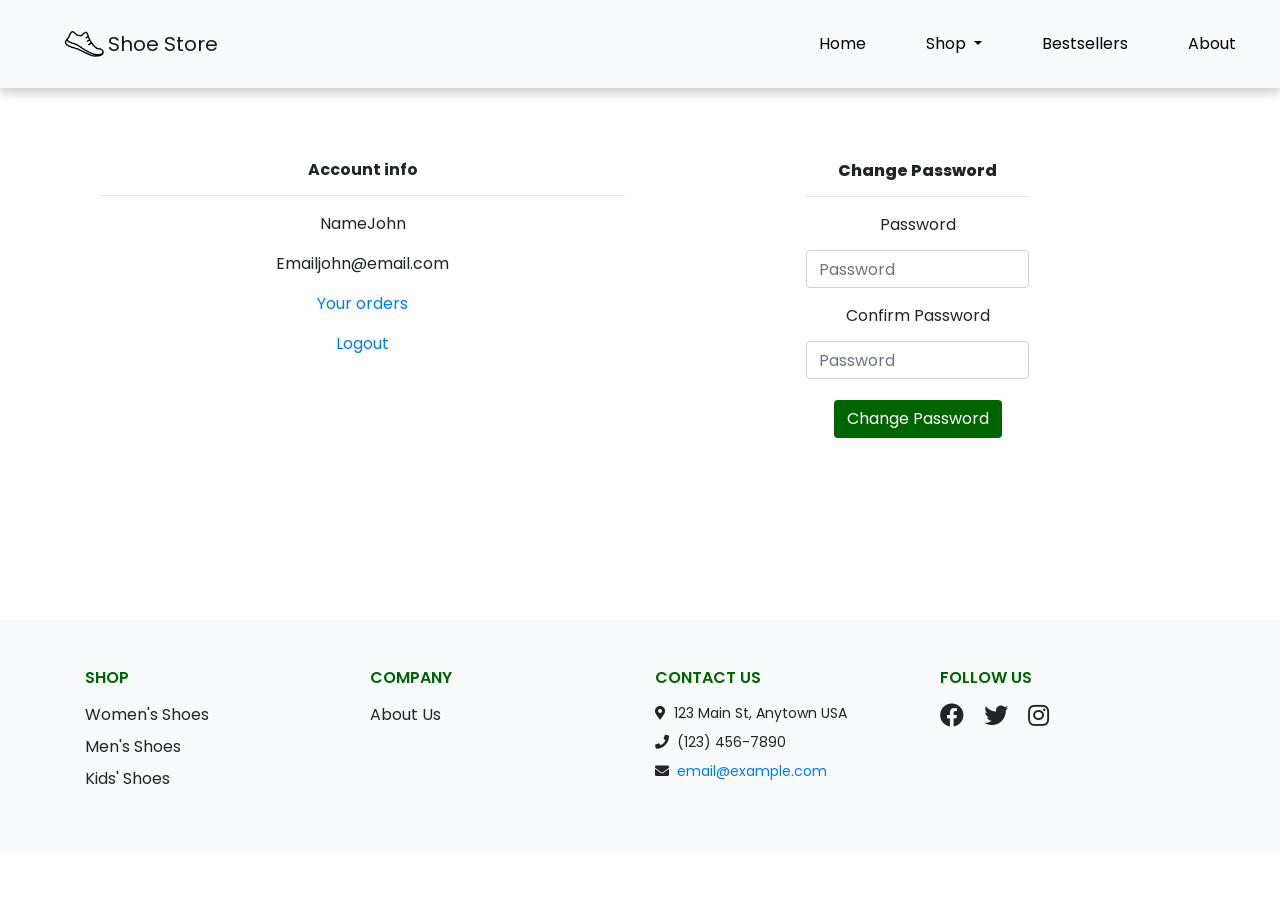
<file: account.html>
<!DOCTYPE html>
<html lang="en">
<head>
    <meta charset="UTF-8">
    <meta http-equiv="X-UA-Compatible" content="IE=edge">
    <meta name="viewport" content="width=device-width, initial-scale=1.0">
    <title>Contact</title>
    <link rel="stylesheet" href="https://cdn.jsdelivr.net/npm/bootstrap@4.3.1/dist/css/bootstrap.min.css" integrity="sha384-ggOyR0iXCbMQv3Xipma34MD+dH/1fQ784/j6cY/iJTQUOhcWr7x9JvoRxT2MZw1T" crossorigin="anonymous">
    <link rel="stylesheet" href="https://use.fontawesome.com/releases/v5.15.4/css/all.css" integrity="sha384-DyZ88mC6Up2uqS4h/KRgHuoeGwBcD4Ng9SiP4dIRy0EXTlnuz47vAwmeGwVChigm" crossorigin="anonymous"/>
    <link rel="stylesheet" href="assets/css/style.css"/>
</head>
<body>

   <!--navbar-->
   <nav class="navbar navbar-expand-lg navbar-light bg-light py-3 fixed-top">
    <div class="container">
        <img src="assets/img/logo.png" height="40"/>
        <a class="navbar-brand" href="index.php">Shoe Store</a>
        <button class="navbar-toggler" type="button" data-toggle="collapse" data-target="#navbarSupportedContent" aria-controls="navbarSupportedContent" aria-expanded="false" aria-label="Toggle navigation">
            <span class="navbar-toggler-icon"></span>
        </button>
        <div class="text-center collapse navbar-collapse nav-buttons" id="navbarSupportedContent">
            <ul class="navbar-nav me-auto mb-2 mb-lg-1 my-2">
                <li class="nav-item">
                    <a class="nav-link" href="index.php">Home</a>
                </li>

                <li class="nav-item dropdown">
                    <a class="nav-link dropdown-toggle" href="#" id="navbarDropdownShop" role="button" data-toggle="dropdown" aria-haspopup="true" aria-expanded="false">
                        Shop
                    </a>
                    <div class="dropdown-menu" aria-labelledby="navbarDropdownShop">
                        <a class="dropdown-item" href="women.html">Women's shoes</a>
                        <a class="dropdown-item" href="men.html">Men's shoes</a>
                        <a class="dropdown-item" href="kids.html">Kids's shoes</a>
                    </div>
                </li>

                <li class="nav-item">
                    <a class="nav-link" href="bestsellers.html">Bestsellers</a>
                </li>

                <li class="nav-item">
                    <a class="nav-link" href="about.html">About</a>
                </li>

                <li class="nav-item">
                    <a class="nav-link" href="contact.html">Contact us</a>
                </li>

                <li class="nav-item">
                    <a href="cart.php"><i class="nav-btns fas fa-shopping-bag"></i></a>
                    <a href="account.html"><i class="nav-btns fas fa-user"></i></a>
                </li>

            </ul>
        </div>
    </div>
</nav>

<!--account-->
<section class="my-5 py-5">
    <div class="row container mx-auto">
        <div class="text-center mt-3 pt-5 col-lg-6 col-md-12 col-sm-12">
            <h3 class="font-weight-bold">Account info</h3>
            <hr class="mx-auto">
            <div class="account-info">
                <p>Name<span>John</span></p>
                <p>Email<span>john@email.com</span></p>
                <p><a href="" id="orders-btn">Your orders</a></p>
                <p><a href="" id="logout-btn">Logout</a></p>
            </div>
        </div>

        <div class="col-lg-6 col-md-12 col-sm-12">
            <form id="account-form">
                <h3>Change Password</h3>
                <hr class="mx-auto">
                <div class="form-group">
                    <label>Password</label>
                    <input type="password" class="form-control" id="account-password" name="password" placeholder="Password" required>
                </div>
                <div class="form-group">
                    <label>Confirm Password</label>
                    <input type="password" class="form-control" id="account-password-confirm" name="confirmPassword" placeholder="Password" required>
                </div>
                <div class="form-group">
                    <input type="submit" value="Change Password" class="btn" id="change-pass-btn"
                </div>
            </form>
        </div>
    </div>
</section>

    <!--footer-->
    <footer id="footer">
        <div class="container">
          <div class="row">
            <div class="col-md-3">
              <h6 class="footer-column-title">Shop</h6>
              <ul class="list-unstyled footer-links">
                <li><a href="women.html">Women's Shoes</a></li>
                <li><a href="men.html">Men's Shoes</a></li>
                <li><a href="kids.html">Kids' Shoes</a></li>
              </ul>
            </div>
            <div class="col-md-3">
              <h6 class="footer-column-title">Company</h6>
              <ul class="list-unstyled footer-links">
                <li><a href="about.html">About Us</a></li>
              </ul>
            </div>
            <div class="col-md-3">
              <h6 class="footer-column-title">Contact Us</h6>
              <ul class="list-unstyled footer-contact-info">
                <li><i class="fas fa-map-marker-alt"></i>123 Main St, Anytown USA</li>
                <li><i class="fas fa-phone"></i>(123) 456-7890</li>
                <li><i class="fas fa-envelope"></i><a href="mailto:info@example.com">email@example.com</a></li>
              </ul>
            </div>
            <div class="col-md-3">
              <h6 class="footer-column-title">Follow Us</h6>
              <ul class="list-unstyled footer-social-icons">
                <li><a href="https://www.facebook.com/"><i class="fab fa-facebook"></i></a></li>
                <li><a href="https://twitter.com/?lang=en"><i class="fab fa-twitter"></i></a></li>
                <li><a href="https://www.instagram.com/"><i class="fab fa-instagram"></i></a></li>
              </ul>
            </div>
          </div>
        </div>
      </footer>
    
  
    <script src="https://code.jquery.com/jquery-3.6.0.min.js"></script>
    <script src="https://cdn.jsdelivr.net/npm/bootstrap@4.3.1/dist/js/bootstrap.min.js" integrity="sha384-JjSmVgyd0p3pXB1rRibZUAYoIIy6OrQ6VrjIEaFf/nJGzIxFDsf4x0xIM+B07jRM" crossorigin="anonymous"></script>

</body>
</html>
</file>
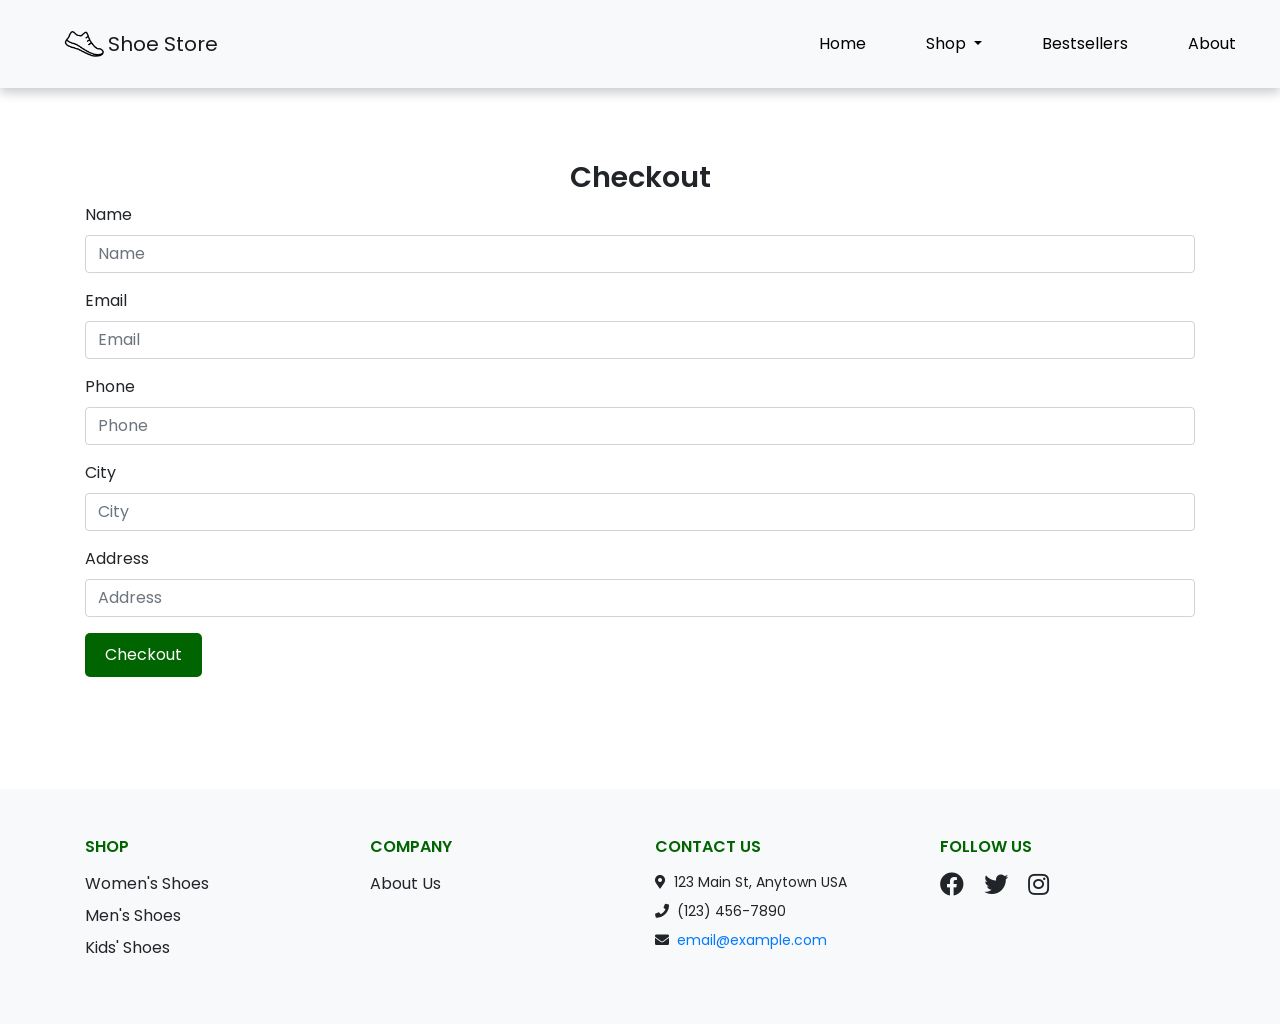
<file: checkout.html>
<!DOCTYPE html>
<html lang="en">
<head>
    <meta charset="UTF-8">
    <meta http-equiv="X-UA-Compatible" content="IE=edge">
    <meta name="viewport" content="width=device-width, initial-scale=1.0">
    <title>Contact</title>
    <link rel="stylesheet" href="https://cdn.jsdelivr.net/npm/bootstrap@4.3.1/dist/css/bootstrap.min.css" integrity="sha384-ggOyR0iXCbMQv3Xipma34MD+dH/1fQ784/j6cY/iJTQUOhcWr7x9JvoRxT2MZw1T" crossorigin="anonymous">
    <link rel="stylesheet" href="https://use.fontawesome.com/releases/v5.15.4/css/all.css" integrity="sha384-DyZ88mC6Up2uqS4h/KRgHuoeGwBcD4Ng9SiP4dIRy0EXTlnuz47vAwmeGwVChigm" crossorigin="anonymous"/>
    <link rel="stylesheet" href="assets/css/style.css"/>
</head>
<body>

   <!--navbar-->
   <nav class="navbar navbar-expand-lg navbar-light bg-light py-3 fixed-top">
    <div class="container">
        <img src="assets/img/logo.png" height="40"/>
        <a class="navbar-brand" href="index.html">Shoe Store</a>
        <button class="navbar-toggler" type="button" data-toggle="collapse" data-target="#navbarSupportedContent" aria-controls="navbarSupportedContent" aria-expanded="false" aria-label="Toggle navigation">
            <span class="navbar-toggler-icon"></span>
        </button>
        <div class="text-center collapse navbar-collapse nav-buttons" id="navbarSupportedContent">
            <ul class="navbar-nav me-auto mb-2 mb-lg-1 my-2">
                <li class="nav-item">
                    <a class="nav-link" href="index.html">Home</a>
                </li>

                <li class="nav-item dropdown">
                    <a class="nav-link dropdown-toggle" href="#" id="navbarDropdownShop" role="button" data-toggle="dropdown" aria-haspopup="true" aria-expanded="false">
                        Shop
                    </a>
                    <div class="dropdown-menu" aria-labelledby="navbarDropdownShop">
                        <a class="dropdown-item" href="women.html">Women's shoes</a>
                        <a class="dropdown-item" href="men.html">Men's shoes</a>
                        <a class="dropdown-item" href="kids.html">Kids's shoes</a>
                    </div>
                </li>

                <li class="nav-item">
                    <a class="nav-link" href="bestsellers.html">Bestsellers</a>
                </li>

                <li class="nav-item">
                    <a class="nav-link" href="about.html">About</a>
                </li>

                <li class="nav-item">
                    <a class="nav-link" href="contact.html">Contact us</a>
                </li>

                <li class="nav-item">
                    <a href="cart.html"><i class="nav-btns fas fa-shopping-bag"></i></a>
                    <a href="account.html"><i class="nav-btns fas fa-user"></i></a>
                </li>

            </ul>
        </div>
    </div>
</nav>

<!--checkout-->
<section class="my-5 py-5">
    <div class="text-center mt-3 pt-5">
        <h2 class="form-weight-bold">Checkout</h2>

    </div>

    <div class="mx-auto container">
        <form id="checkout-form">

            <div class="form-group checkout-small-element">
                <label>Name</label>
                <input type="text" class="form-control" id="checkout-name" name="name" placeholder="Name" required>
            </div>

            <div class="form-group checkout-small-element">
                <label>Email</label>
                <input type="text" class="form-control" id="checkout-email" name="email" placeholder="Email" required>
            </div>

            <div class="form-group checkout-small-element">
                <label>Phone</label>
                <input type="tel" class="form-control" id="checkout-phone" name="phone" placeholder="Phone" required>
            </div>

            <div class="form-group checkout-small-element">
                <label>City</label>
                <input type="text" class="form-control" id="checkout-city" name="city" placeholder="City" required>
            </div>

            <div class="form-group checkout-large-element">
                <label>Address</label>
                <input type="text" class="form-control" id="checkout-address" name="address" placeholder="Address" required>
            </div>

            <div class="form-group checkout-btn-container">
                <input type="submit" class="btn" id="checkout-btn" value="Checkout">
            </div>

        </form>
    </div>
</section>

    <!--footer-->
    <footer id="footer">
        <div class="container">
          <div class="row">
            <div class="col-md-3">
              <h6 class="footer-column-title">Shop</h6>
              <ul class="list-unstyled footer-links">
                <li><a href="women.html">Women's Shoes</a></li>
                <li><a href="men.html">Men's Shoes</a></li>
                <li><a href="kids.html">Kids' Shoes</a></li>
              </ul>
            </div>
            <div class="col-md-3">
              <h6 class="footer-column-title">Company</h6>
              <ul class="list-unstyled footer-links">
                <li><a href="about.html">About Us</a></li>
              </ul>
            </div>
            <div class="col-md-3">
              <h6 class="footer-column-title">Contact Us</h6>
              <ul class="list-unstyled footer-contact-info">
                <li><i class="fas fa-map-marker-alt"></i>123 Main St, Anytown USA</li>
                <li><i class="fas fa-phone"></i>(123) 456-7890</li>
                <li><i class="fas fa-envelope"></i><a href="mailto:info@example.com">email@example.com</a></li>
              </ul>
            </div>
            <div class="col-md-3">
              <h6 class="footer-column-title">Follow Us</h6>
              <ul class="list-unstyled footer-social-icons">
                <li><a href="https://www.facebook.com/"><i class="fab fa-facebook"></i></a></li>
                <li><a href="https://twitter.com/?lang=en"><i class="fab fa-twitter"></i></a></li>
                <li><a href="https://www.instagram.com/"><i class="fab fa-instagram"></i></a></li>
              </ul>
            </div>
          </div>
        </div>
      </footer>
    
  
    <script src="https://code.jquery.com/jquery-3.6.0.min.js"></script>
    <script src="https://cdn.jsdelivr.net/npm/bootstrap@4.3.1/dist/js/bootstrap.min.js" integrity="sha384-JjSmVgyd0p3pXB1rRibZUAYoIIy6OrQ6VrjIEaFf/nJGzIxFDsf4x0xIM+B07jRM" crossorigin="anonymous"></script>

</body>
</html>
</file>
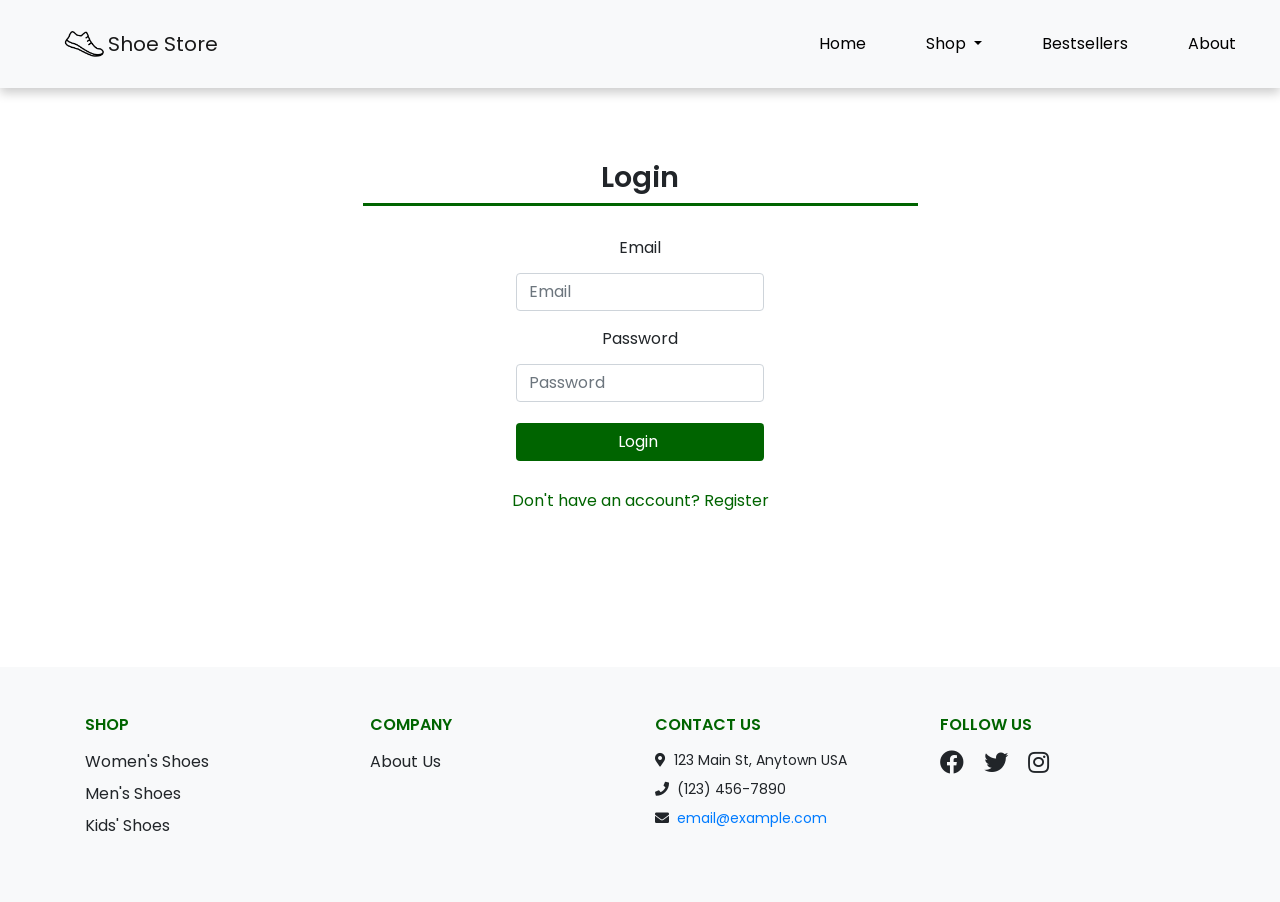
<file: login.html>
<!DOCTYPE html>
<html lang="en">
<head>
    <meta charset="UTF-8">
    <meta http-equiv="X-UA-Compatible" content="IE=edge">
    <meta name="viewport" content="width=device-width, initial-scale=1.0">
    <title>Contact</title>
    <link rel="stylesheet" href="https://cdn.jsdelivr.net/npm/bootstrap@4.3.1/dist/css/bootstrap.min.css" integrity="sha384-ggOyR0iXCbMQv3Xipma34MD+dH/1fQ784/j6cY/iJTQUOhcWr7x9JvoRxT2MZw1T" crossorigin="anonymous">
    <link rel="stylesheet" href="https://use.fontawesome.com/releases/v5.15.4/css/all.css" integrity="sha384-DyZ88mC6Up2uqS4h/KRgHuoeGwBcD4Ng9SiP4dIRy0EXTlnuz47vAwmeGwVChigm" crossorigin="anonymous"/>
    <link rel="stylesheet" href="assets/css/style.css"/>
</head>
<body>

    <!--navbar-->
<nav class="navbar navbar-expand-lg navbar-light bg-light py-3 fixed-top">
  <div class="container">
      <img src="assets/img/logo.png" height="40"/>
      <a class="navbar-brand" href="index.php">Shoe Store</a>
      <button class="navbar-toggler" type="button" data-toggle="collapse" data-target="#navbarSupportedContent" aria-controls="navbarSupportedContent" aria-expanded="false" aria-label="Toggle navigation">
          <span class="navbar-toggler-icon"></span>
      </button>
      <div class="text-center collapse navbar-collapse nav-buttons" id="navbarSupportedContent">
          <ul class="navbar-nav me-auto mb-2 mb-lg-1 my-2">
              <li class="nav-item">
                  <a class="nav-link" href="index.php">Home</a>
              </li>

              <li class="nav-item dropdown">
                  <a class="nav-link dropdown-toggle" href="#" id="navbarDropdownShop" role="button" data-toggle="dropdown" aria-haspopup="true" aria-expanded="false">
                      Shop
                  </a>
                  <div class="dropdown-menu" aria-labelledby="navbarDropdownShop">
                      <a class="dropdown-item" href="women.html">Women's shoes</a>
                      <a class="dropdown-item" href="men.html">Men's shoes</a>
                      <a class="dropdown-item" href="kids.html">Kids's shoes</a>
                  </div>
              </li>

              <li class="nav-item">
                  <a class="nav-link" href="bestsellers.html">Bestsellers</a>
              </li>

              <li class="nav-item">
                  <a class="nav-link" href="about.html">About</a>
              </li>

              <li class="nav-item">
                  <a class="nav-link" href="contact.html">Contact us</a>
              </li>

              <li class="nav-item">
                  <a href="cart.php"><i class="nav-btns fas fa-shopping-bag"></i></a>
                  <a href="account.html"><i class="nav-btns fas fa-user"></i></a>
              </li>

          </ul>
      </div>
  </div>
</nav>

<!--login-->
<section class="my-5 py-5">
    <div class="text-center mt-3 pt-5">
        <h2 class="form-weight-bold">Login</h2>

    </div>

    <div class="mx-auto container">
        <form id="login-form">

            <div class="form-group">
                <label>Email</label>
                <input type="text" class="form-control" id="login-email" name="email" placeholder="Email" required>
            </div>

            <div class="form-group">
                <label>Password</label>
                <input type="password" class="form-control" id="login-password" name="password" placeholder="Password" required>
            </div>

            <div class="form-group">
                <input type="submit" class="btn" id="login-btn" value="Login ">
            </div>

            <div class="form-group">
               <a id="register-url" class="btn">Don't have an account? Register </a>
            </div>

        </form>
    </div>
</section>

    <!--footer-->
    <footer id="footer">
      <div class="container">
        <div class="row">
          <div class="col-md-3">
            <h6 class="footer-column-title">Shop</h6>
            <ul class="list-unstyled footer-links">
              <li><a href="women.html">Women's Shoes</a></li>
              <li><a href="men.html">Men's Shoes</a></li>
              <li><a href="kids.html">Kids' Shoes</a></li>
            </ul>
          </div>
          <div class="col-md-3">
            <h6 class="footer-column-title">Company</h6>
            <ul class="list-unstyled footer-links">
              <li><a href="about.html">About Us</a></li>
            </ul>
          </div>
          <div class="col-md-3">
            <h6 class="footer-column-title">Contact Us</h6>
            <ul class="list-unstyled footer-contact-info">
              <li><i class="fas fa-map-marker-alt"></i>123 Main St, Anytown USA</li>
              <li><i class="fas fa-phone"></i>(123) 456-7890</li>
              <li><i class="fas fa-envelope"></i><a href="mailto:info@example.com">email@example.com</a></li>
            </ul>
          </div>
          <div class="col-md-3">
            <h6 class="footer-column-title">Follow Us</h6>
            <ul class="list-unstyled footer-social-icons">
              <li><a href="https://www.facebook.com/"><i class="fab fa-facebook"></i></a></li>
              <li><a href="https://twitter.com/?lang=en"><i class="fab fa-twitter"></i></a></li>
              <li><a href="https://www.instagram.com/"><i class="fab fa-instagram"></i></a></li>
            </ul>
          </div>
        </div>
      </div>
    </footer>
    
  
    <script src="https://code.jquery.com/jquery-3.6.0.min.js"></script>
    <script src="https://cdn.jsdelivr.net/npm/bootstrap@4.3.1/dist/js/bootstrap.min.js" integrity="sha384-JjSmVgyd0p3pXB1rRibZUAYoIIy6OrQ6VrjIEaFf/nJGzIxFDsf4x0xIM+B07jRM" crossorigin="anonymous"></script>

</body>
</html>
</file>
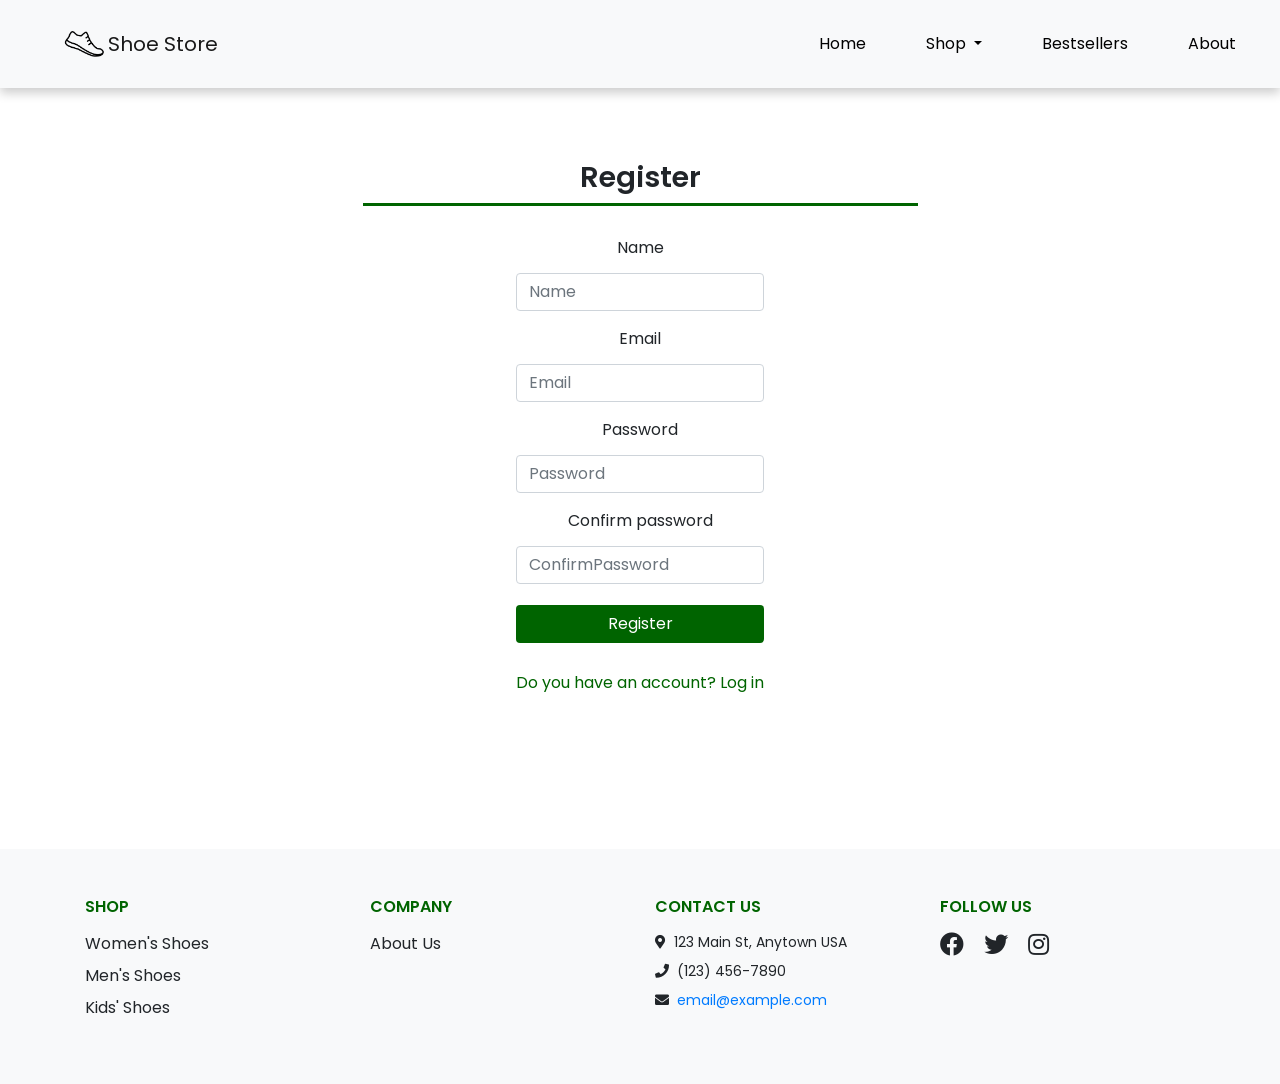
<file: register.html>
<!DOCTYPE html>
<html lang="en">
<head>
    <meta charset="UTF-8">
    <meta http-equiv="X-UA-Compatible" content="IE=edge">
    <meta name="viewport" content="width=device-width, initial-scale=1.0">
    <title>Contact</title>
    <link rel="stylesheet" href="https://cdn.jsdelivr.net/npm/bootstrap@4.3.1/dist/css/bootstrap.min.css" integrity="sha384-ggOyR0iXCbMQv3Xipma34MD+dH/1fQ784/j6cY/iJTQUOhcWr7x9JvoRxT2MZw1T" crossorigin="anonymous">
    <link rel="stylesheet" href="https://use.fontawesome.com/releases/v5.15.4/css/all.css" integrity="sha384-DyZ88mC6Up2uqS4h/KRgHuoeGwBcD4Ng9SiP4dIRy0EXTlnuz47vAwmeGwVChigm" crossorigin="anonymous"/>
    <link rel="stylesheet" href="assets/css/style.css"/>
</head>
<body>

   <!--navbar-->
   <nav class="navbar navbar-expand-lg navbar-light bg-light py-3 fixed-top">
    <div class="container">
        <img src="assets/img/logo.png" height="40"/>
        <a class="navbar-brand" href="index.php">Shoe Store</a>
        <button class="navbar-toggler" type="button" data-toggle="collapse" data-target="#navbarSupportedContent" aria-controls="navbarSupportedContent" aria-expanded="false" aria-label="Toggle navigation">
            <span class="navbar-toggler-icon"></span>
        </button>
        <div class="text-center collapse navbar-collapse nav-buttons" id="navbarSupportedContent">
            <ul class="navbar-nav me-auto mb-2 mb-lg-1 my-2">
                <li class="nav-item">
                    <a class="nav-link" href="index.php">Home</a>
                </li>

                <li class="nav-item dropdown">
                    <a class="nav-link dropdown-toggle" href="#" id="navbarDropdownShop" role="button" data-toggle="dropdown" aria-haspopup="true" aria-expanded="false">
                        Shop
                    </a>
                    <div class="dropdown-menu" aria-labelledby="navbarDropdownShop">
                        <a class="dropdown-item" href="women.html">Women's shoes</a>
                        <a class="dropdown-item" href="men.html">Men's shoes</a>
                        <a class="dropdown-item" href="kids.html">Kids's shoes</a>
                    </div>
                </li>

                <li class="nav-item">
                    <a class="nav-link" href="bestsellers.html">Bestsellers</a>
                </li>

                <li class="nav-item">
                    <a class="nav-link" href="about.html">About</a>
                </li>

                <li class="nav-item">
                    <a class="nav-link" href="contact.html">Contact us</a>
                </li>

                <li class="nav-item">
                    <a href="cart.php"><i class="nav-btns fas fa-shopping-bag"></i></a>
                    <a href="account.html"><i class="nav-btns fas fa-user"></i></a>
                </li>

            </ul>
        </div>
    </div>
</nav>

<!--register-->
<section class="my-5 py-5">
    <div class="text-center mt-3 pt-5">
        <h2 class="form-weight-bold">Register</h2>

    </div>

    <div class="mx-auto container">
        <form id="register-form">

            <div class="form-group">
                <label>Name</label>
                <input type="text" class="form-control" id="register-name" name="name" placeholder="Name" required>
            </div>

            <div class="form-group">
                <label>Email</label>
                <input type="text" class="form-control" id="register-email" name="email" placeholder="Email" required>
            </div>

            <div class="form-group">
                <label>Password</label>
                <input type="password" class="form-control" id="register-password" name="password" placeholder="Password" required>
            </div>

            <div class="form-group">
                <label>Confirm password</label>
                <input type="text" class="form-control" id="register-confirm-password" name="confirmPassword" placeholder="ConfirmPassword" required>
            </div>

            <div class="form-group">
                <input type="submit" class="btn" id="register-btn" value="Register">
            </div>

            <div class="form-group">
               <a id="login-url" class="btn">Do you have an account? Log in</a>
            </div>

        </form>
    </div>
</section>

    <!--footer-->
    <footer id="footer">
        <div class="container">
          <div class="row">
            <div class="col-md-3">
              <h6 class="footer-column-title">Shop</h6>
              <ul class="list-unstyled footer-links">
                <li><a href="women.html">Women's Shoes</a></li>
                <li><a href="men.html">Men's Shoes</a></li>
                <li><a href="kids.html">Kids' Shoes</a></li>
              </ul>
            </div>
            <div class="col-md-3">
              <h6 class="footer-column-title">Company</h6>
              <ul class="list-unstyled footer-links">
                <li><a href="about.html">About Us</a></li>
              </ul>
            </div>
            <div class="col-md-3">
              <h6 class="footer-column-title">Contact Us</h6>
              <ul class="list-unstyled footer-contact-info">
                <li><i class="fas fa-map-marker-alt"></i>123 Main St, Anytown USA</li>
                <li><i class="fas fa-phone"></i>(123) 456-7890</li>
                <li><i class="fas fa-envelope"></i><a href="mailto:info@example.com">email@example.com</a></li>
              </ul>
            </div>
            <div class="col-md-3">
              <h6 class="footer-column-title">Follow Us</h6>
              <ul class="list-unstyled footer-social-icons">
                <li><a href="https://www.facebook.com/"><i class="fab fa-facebook"></i></a></li>
                <li><a href="https://twitter.com/?lang=en"><i class="fab fa-twitter"></i></a></li>
                <li><a href="https://www.instagram.com/"><i class="fab fa-instagram"></i></a></li>
              </ul>
            </div>
          </div>
        </div>
      </footer>
    
  
    <script src="https://code.jquery.com/jquery-3.6.0.min.js"></script>
    <script src="https://cdn.jsdelivr.net/npm/bootstrap@4.3.1/dist/js/bootstrap.min.js" integrity="sha384-JjSmVgyd0p3pXB1rRibZUAYoIIy6OrQ6VrjIEaFf/nJGzIxFDsf4x0xIM+B07jRM" crossorigin="anonymous"></script>

</body>
</html>
</file>
<file: assets/css/style.css>
@import url('https://fonts.googleapis.com/css2?family=Poppins:wght@100;200;300&display=swap');

* {
    margin:0;
    padding:0;
    box-sizing: border-box;
}

body{
  font-family: "Poppins", sans-serif;
}

/*navbar*/
.navbar {
    font-size: 16px;
    padding-top: 1.5rem !important;
    padding-bottom: 1.5rem !important;
    top: 0;
    left: 0;
    box-shadow: 0 5px 10px rgba(0,0,0,0.20);
    
}

.navbar-light .navbar-nav .nav-link{
    padding: 0 30px;
    color:black;
    transition: 0.4s ease;
}

.navbar-light .navbar-nav .nav-link:hover,
.navbar i:hover,
.navbar-light .navbar-nav .nav-link.active
.navbar i:hover{
    color:yellowgreen;
}

.navbar i{
    font-size: 1.5rem;
    padding: 0 0.7px;
    transition: 0.4s ease;
    cursor: pointer;
    margin-left: 0px;
}

@media only screen and (max-width:990px) {
  .nav-buttons{
      margin: 10px;
  }
  
  .nav-buttons ul{
      margin:0rem;
      justify-content:flex-start;
      align-items: flex-start;
      text-align:left; 
  }
  
  .nav-buttons ul .fas{
  margin: 20px 5px 10px 40px;
   }
  }

  .nav-buttons{
    margin-left: 50%;
    white-space: nowrap;
 }

 .cart-btn {
  color: red;
} 

.nav-btns{
  color: black;
}

/*nadpisy*/
h1{
    font-size: 2.5rem;
    font-weight:700;
} 

h2{
    font-size: 1.8rem;
    font-weight:600;
}

h3{
    font-size: 1rem;
    font-weight:800;
}

h1{
    font-size: 1.5rem;
    font-weight:600;
}

h6{
    color:darkgreen;
}

/*home*/
#home{
    background-image: url(../img/bckg.jpg);
    width:100%;
    height: 100vh;
    background-size: cover;
    background-position-x: 0px;
    background-position-y: -90px;
    display: flex;
    flex-direction: column;
    justify-content: center;
    align-items: flex-start;
     
}

.container{
    margin-left: 30px;
}

#home .container{
  color: white;
}

#home span{
    color: greenyellow;
}

#home .btn{
  background-color:darkgreen;
  border: none;
  color: white;
  padding: 10px 20px;
  text-align: center;
  text-decoration: none;
  display: inline-block;
  font-size: 16px;
  border-radius: 5px;
  cursor: pointer;
  transition: background-color 0.3s ease;
 }

 #home .btn:hover{
  background-color: black;
 }

/*brands*/
#brand .row {
    display: flex;
    justify-content: space-between;
    align-items: center;
}

#brand img {
  margin-inline: 170px;
}

@media only screen and (max-width: 990px) {
    #brand img {
      margin-inline: auto;
    }
    #brand .row {
      text-align: center;
    }
  }

/*news*/
#new .one img{
    background-position: center;
    background-repeat: no-repeat;
    background-size: cover;
}

#new .one{
    position:relative;
}

.details a {
    display: inline-flex;
    align-items: center;
    color:darkgreen;
    text-decoration: none;
    font-weight: bold;
    font-size: 1rem;
    transition: color 0.2s ease-in-out;
  }
  
  .details a:hover {
    color: darkgreen;
  }
  
  .details a i {
    margin-left: 0.5rem;
  }

/*featured*/
  #featured{
    width: 100%;
  }

#featured .container {
    margin-inline: 12.1%;
  }

  .buy-btn {
    background-color: darkgreen;
    border: none;
    color: white;
    padding: 10px 20px;
    text-align: center;
    text-decoration: none;
    display: inline-block;
    font-size: 16px;
    border-radius: 5px;
    cursor: pointer;
    transition: background-color 0.3s ease;
  }
  
  .buy-btn:hover{
    background-color: black;
  }

/*Product*/
.product{
    cursor: pointer;
    margin-bottom: 2rem;
}

.product img{
    transition: 0.3 all;
}

.product:hover{
    opacity: 0.7;
}

/*banner*/
#banner{
    background-image: url("../img/bckg2.jpg");
    width: 100%;
    height: 60vh;
    background-size: cover;
    background-position-x: center;
    background-position-y: 80px;
    background-repeat: no-repeat;
    background-attachment: fixed;
    display: flex;
    flex-direction: column;
    justify-content: center;
    align-items: flex-start;
}

#banner h1{
    color: greenyellow;
}

#banner button{
    background-color: black;
}

#banner button:hover{
    background-color: darkgreen;
}

#banner button{
  background-color: darkgreen;
  border: none;
  color: white;
  padding: 10px 20px;
  text-align: center;
  text-decoration: none;
  display: inline-block;
  font-size: 16px;
  border-radius: 5px;
  cursor: pointer;
  transition: background-color 0.3s ease;
}

#banner button:hover{
  background-color: black;
}

/*footer*/
#footer {
  background-color: #f8f9fa;
  color: #212529;
  padding: 3rem 0;
  
}

#footer .container{
  margin: 0 auto;
}

.footer-column-title {
  font-size: 16px;
  font-weight: 600;
  margin-bottom: 1rem;
  text-transform: uppercase;
}

.footer-links {
  margin-bottom: 1rem;
  list-style: none;
}

.footer-links li {
  margin-bottom: 0.5rem;
}

.footer-links a {
  color: #212529;
}

.footer-links a:hover {
  color: darkgreen
}

.footer-contact-info {
  margin-bottom: 1rem;
  list-style: none;
  font-size: 14px;
}

.footer-contact-info li {
  margin-bottom: 0.5rem;
}

.footer-contact-info i {
  margin-right: 0.5rem;
}

.footer-social-icons {
  margin-bottom: 1rem;
  list-style: none;
}

.footer-social-icons li {
  display: inline-block;
  margin-right: 1rem;
}

.footer-social-icons a {
  color: #212529;
}

.footer-social-icons a:hover {
  color: yellowgreen;
}

.footer-social-icons i {
  font-size: 24px;
}

/*adidas_arsenal*/
#adidas.txt {
  font-size: 18px;
  color: #333;
  margin-inline: 400px;
  margin-top: 100px;
  margin-bottom: 100px;
}

#adidas.txt h1 {
  font-size: 32px;
  font-weight: bold;
  margin-bottom: 10px;
  color: darkgreen;
}

#adidas.txt h2 {
  font-size: 24px;
  font-weight: bold;
  margin-bottom: 10px;
}

#adidas.txt p {
  margin-bottom: 10px;
}

#adidas .image{
  align-items: center;
  align-content: center;
  width: 100%;
  margin-top: 40px;
  margin-bottom: 40px;
}

/*vans_onepiece*/
#vans.txt {
  font-size: 18px;
  color: #333;
  margin-inline: 400px;
  margin-top: 100px;
  margin-bottom: 100px;
}

#vans.txt h1 {
  font-size: 32px;
  font-weight: bold;
  margin-bottom: 10px;
  color: darkgreen;
}

#vans.txt h2 {
  font-size: 24px;
  font-weight: bold;
  margin-bottom: 10px;
}

#vans.txt p {
  margin-bottom: 10px;
}

#vans .image{
  align-items: center;
  align-content: center;
  width:100%;
  margin-top: 40px;
  margin-bottom: 40px;
}

/*single-product*/
.small-img-group{
  display: flex;
  justify-content: space-between;
}

.small-img-col{
   flex-basis: 24%;
   cursor: pointer
}

.single-product input:focus{
  outline: none;
}

.single-product input{
  width: 50px;
  height: 40px;
  padding-left: 10px;
  font-size: 16px;
  margin-right:10px;
}

.single-product{
  margin-inline: 120px;
}

.single-product .buy-btn{
  background-color: darkgreen;
  opacity: 1;
  transition: 0.4s all;
  outline: none;
}

.single-product .buy-btn:hover{
  background-color: black;
}

#related-products{
  align-items: center;
  align-content: center;
  margin-inline: 130px;
}

/*checkout*/
#checkout-form .btn{
  background-color: darkgreen;
  border: none;
  color: white;
  padding: 10px 20px;
  text-align: center;
  text-decoration: none;
  display: inline-block;
  font-size: 16px;
  border-radius: 5px;
  cursor: pointer;
  transition: 0.3s ease;
}

/*cart*/

.cart {
  width: 60%;
  padding: 50px;
  background-color: #f5f5f5;
  border-radius: 10px;
  margin: 120px auto;
  margin-top: 180px;
  margin-bottom: 120px;
}

.cart-items {
  padding: 0 10px;
}

.cart-row {
  display: flex;
  flex-wrap: wrap;
  align-items: center;
  border-bottom: 1px solid #d3d3d3;
  margin: 10px 0;
  padding: 10px 0;
}

.cart-item {
  display: flex;
  flex-direction: row;
  align-items: center;
  width: 50%;
}

.cart-item-title {
  font-size: 1.2rem;
  font-weight: bold;
  margin-left: 10px;
}

.cart-item-image {
  width: 100px;
  height: 100px;
  object-fit: contain;
}

.cart-price {
  font-size: 1.2rem;
  width: 20%;
}

.cart-quantity {
  display: flex;
  justify-content: space-between;
  align-items: center;
  width: 30%;
}

.cart-quantity-input {
  font-size: 1.2rem;
  width: 40%;
  text-align: center;
  border: none;
  background-color: #f5f5f5;
  margin: 0 10px;
}

.btn-danger {
  font-size: 1.2rem;
  background-color: #dc3545;
  color: #fff;
  border: none;
  border-radius: 5px;
  padding: 5px 10px;
  margin-right: 10px;
}

.btn-edit{
  font-size: 1.2rem;
  background-color: darkgreen;
  color: #fff;
  border: none;
  border-radius: 5px;
  padding: 5px 5px;
  margin-right: 0px;
  width:50px;
}

.btn-edit:hover{
  color:white;
  background-color: rgb(0, 62, 0);
}

.btn-purchase{
  background-color: blue;
  color: white;
  border: none;
  font-size: 1.3rem;
}

.btn-purchase:hover{
  background-color: rgb(0, 0, 163);
}



/*login*/
#login-form{
  width:50%;
  margin: 5px auto;
  text-align: center;
  padding: 30px;
  border-top: 3px solid darkgreen;
}

#login-form input{
  width: 50%;
  margin: 5px auto;
}

#login-form #login-btn{
  background-color: darkgreen;
  color: white;
}

#login-form #register-url{
  color:darkgreen;
}

/*register*/
#register-form{
  width:50%;
  margin: 5px auto;
  text-align: center;
  padding: 30px;
  border-top: 3px solid darkgreen;
}

#register-form input{
  width: 50%;
  margin: 5px auto;
}

#register-form #register-btn{
  background-color: darkgreen;
  color: white;
}

#register-form #login-url{
  color:darkgreen;
}

/*account*/
#account-form{
  width: 50%;
  margin: 45px auto;
  text-align: center;
  padding: 20px;
}

#account-form input{
  margin: 5px auto;
}

#account-form #change-pass-btn{
  color:white;
  background-color: darkgreen;
}

.account-info #orders-btn #logout-btn{
  color:darkgreen;
  text-decoration: none;

}


/*contact*/
#contact span{
  color:darkgreen;
}

#contact{
  margin: 20px auto;
}

/*about*/
.about-section {
  padding: 80px 0;
  margin: 0 auto;
}
 
.about-section .container {
  position: relative;
  z-index: 2;
}

.about-section h2 {
  font-size: 36px;
  margin-bottom: 10px;
  text-align: center;
  color: #333;
}

.about-section p {
  font-size: 18px;
  line-height: 28px;
  margin-bottom: 30px;
  color: #555;
}

.about-section .row {
  display: flex;
  justify-content: center;
  align-items: center;
  margin-top:50px;
}

.about-section .col-md-6 {
  margin-bottom: 30px;
}

.about-section img {
  max-width: 100%;
  display: block;
  margin-bottom: 30px;
  box-shadow: 0 0 20px rgba(0, 0, 0, 0.2);
  margin-top:100px;
}

/*orders*/
#orders {
  display: flex;
  justify-content: center;
  flex-direction: column;
  align-items: center;
  margin: 0 auto;
}

#orders .orders {
  max-width: 800px;
}

#orders table {
  border-collapse: collapse;
  width: 100%;
  font-size: 16px;
  margin-top: 50px;
}

#orders th,
td {
  text-align: left;
  padding: 8px;
}

#orders th {
  background-color: #f2f2f2;
}

#orders tr:nth-child(even) {
  background-color: #f2f2f2;
}

#orders img {
  width: 100px;
  height: 100px;
  object-fit: cover;
  object-position: center;
}

#orders .product-info {
  display: flex;
  align-items: center;
}

#orders .product-info div {
  margin-left: 16px;
}

#orders .orders_h2{
  margin: 50px;
}

.orders .order-details-btn{
  color: white;
  background-color: blue;
}

/*shop*/
.buy-btn:hover{
  color:white;
}

/*payment*/
.payment{
  margin:190px;
}

/*cart quantity*/
.cart_quantity {
  background-color: blue;
  color: white;
  padding: 0px 5px;
  border-radius: 50%;
  margin-left: -12px;
  font-size: 1rem;
}
</file>
